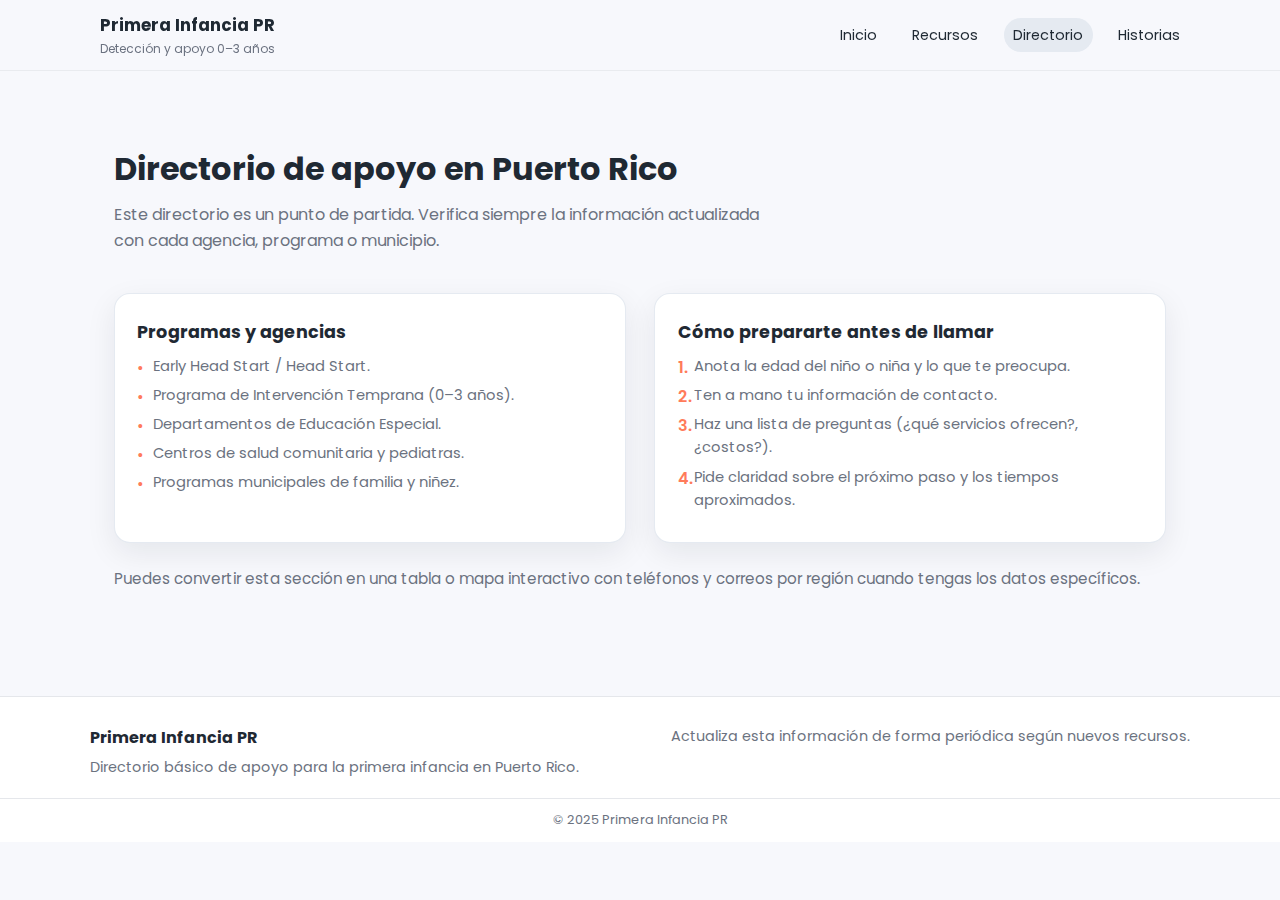
<file: directorio.html>
<!DOCTYPE html>
<html lang="es">
<head>
  <meta charset="UTF-8" />
  <meta name="viewport" content="width=device-width, initial-scale=1.0" />
  <title>Directorio – Primera Infancia PR</title>
  <link
    href="https://fonts.googleapis.com/css2?family=Poppins:wght@300;400;600;700&display=swap"
    rel="stylesheet"
  />
  <link rel="stylesheet" href="style.css" />
</head>
<body>
  <header class="header">
    <div class="container header__content">
      <div class="logo">
        <span class="logo__icon"></span>
        <div class="logo__text">
          <span class="logo__title">Primera Infancia PR</span>
          <span class="logo__subtitle">Detección y apoyo 0–3 años</span>
        </div>
      </div>

      <nav class="nav">
        <a href="index.html">Inicio</a>
        <a href="recursos.html">Recursos</a>
        <a href="directorio.html" class="nav__active">Directorio</a>
        <a href="historias.html">Historias</a>
      </nav>
    </div>
  </header>

  <main>
    <section class="section">
      <div class="container">
        <div class="section__header">
          <h2>Directorio de apoyo en Puerto Rico</h2>
          <p>
            Este directorio es un punto de partida. Verifica siempre la
            información actualizada con cada agencia, programa o municipio.
          </p>
        </div>

        <div class="grid grid--2">
          <article class="card">
            <h3>Programas y agencias</h3>
            <ul class="list">
              <li>Early Head Start / Head Start.</li>
              <li>Programa de Intervención Temprana (0–3 años).</li>
              <li>Departamentos de Educación Especial.</li>
              <li>Centros de salud comunitaria y pediatras.</li>
              <li>Programas municipales de familia y niñez.</li>
            </ul>
          </article>

          <article class="card">
            <h3>Cómo prepararte antes de llamar</h3>
            <ol class="list list--ordered">
              <li>Anota la edad del niño o niña y lo que te preocupa.</li>
              <li>Ten a mano tu información de contacto.</li>
              <li>Haz una lista de preguntas (¿qué servicios ofrecen?, ¿costos?).</li>
              <li>Pide claridad sobre el próximo paso y los tiempos aproximados.</li>
            </ol>
          </article>
        </div>

        <p class="section__note">
          Puedes convertir esta sección en una tabla o mapa interactivo con
          teléfonos y correos por región cuando tengas los datos específicos.
        </p>
      </div>
    </section>
  </main>

  <footer class="footer">
    <div class="container footer__content">
      <div class="footer__left">
        <p class="footer__title">Primera Infancia PR</p>
        <p class="footer__text">
          Directorio básico de apoyo para la primera infancia en Puerto Rico.
        </p>
      </div>
      <div class="footer__right">
        <p class="footer__text">
          Actualiza esta información de forma periódica según nuevos recursos.
        </p>
      </div>
    </div>
    <div class="footer__bottom">
      <span>© 2025 Primera Infancia PR</span>
    </div>
  </footer>
</body>
</html>
</file>
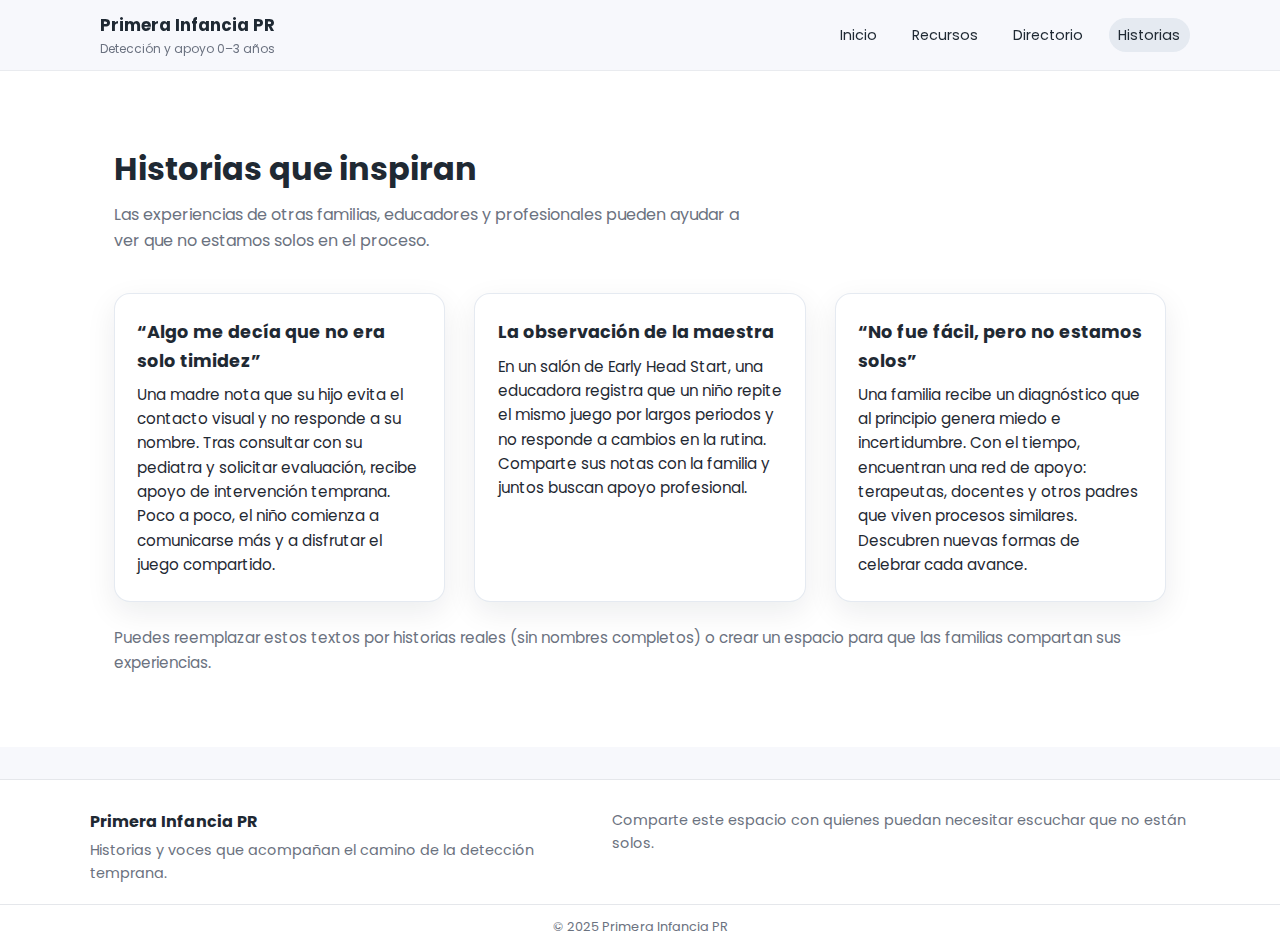
<file: historias.html>
<!DOCTYPE html>
<html lang="es">
<head>
  <meta charset="UTF-8" />
  <meta name="viewport" content="width=device-width, initial-scale=1.0" />
  <title>Historias – Primera Infancia PR</title>
  <link
    href="https://fonts.googleapis.com/css2?family=Poppins:wght@300;400;600;700&display=swap"
    rel="stylesheet"
  />
  <link rel="stylesheet" href="style.css" />
</head>
<body>
  <header class="header">
    <div class="container header__content">
      <div class="logo">
        <span class="logo__icon"></span>
        <div class="logo__text">
          <span class="logo__title">Primera Infancia PR</span>
          <span class="logo__subtitle">Detección y apoyo 0–3 años</span>
        </div>
      </div>

      <nav class="nav">
        <a href="index.html">Inicio</a>
        <a href="recursos.html">Recursos</a>
        <a href="directorio.html">Directorio</a>
        <a href="historias.html" class="nav__active">Historias</a>
      </nav>
    </div>
  </header>

  <main>
    <section class="section section--alt">
      <div class="container">
        <div class="section__header">
          <h2>Historias que inspiran</h2>
          <p>
            Las experiencias de otras familias, educadores y profesionales
            pueden ayudar a ver que no estamos solos en el proceso.
          </p>
        </div>

        <div class="grid grid--3">
          <article class="card card--story">
            <h3>“Algo me decía que no era solo timidez”</h3>
            <p>
              Una madre nota que su hijo evita el contacto visual y no responde
              a su nombre. Tras consultar con su pediatra y solicitar evaluación,
              recibe apoyo de intervención temprana. Poco a poco, el niño
              comienza a comunicarse más y a disfrutar el juego compartido.
            </p>
          </article>

          <article class="card card--story">
            <h3>La observación de la maestra</h3>
            <p>
              En un salón de Early Head Start, una educadora registra que un
              niño repite el mismo juego por largos periodos y no responde a
              cambios en la rutina. Comparte sus notas con la familia y juntos
              buscan apoyo profesional.
            </p>
          </article>

          <article class="card card--story">
            <h3>“No fue fácil, pero no estamos solos”</h3>
            <p>
              Una familia recibe un diagnóstico que al principio genera miedo e
              incertidumbre. Con el tiempo, encuentran una red de apoyo:
              terapeutas, docentes y otros padres que viven procesos similares.
              Descubren nuevas formas de celebrar cada avance.
            </p>
          </article>
        </div>

        <p class="section__note">
          Puedes reemplazar estos textos por historias reales (sin nombres
          completos) o crear un espacio para que las familias compartan sus
          experiencias.
        </p>
      </div>
    </section>
  </main>

  <footer class="footer">
    <div class="container footer__content">
      <div class="footer__left">
        <p class="footer__title">Primera Infancia PR</p>
        <p class="footer__text">
          Historias y voces que acompañan el camino de la detección temprana.
        </p>
      </div>
      <div class="footer__right">
        <p class="footer__text">
          Comparte este espacio con quienes puedan necesitar escuchar que no
          están solos.
        </p>
      </div>
    </div>
    <div class="footer__bottom">
      <span>© 2025 Primera Infancia PR</span>
    </div>
  </footer>
</body>
</html>
</file>
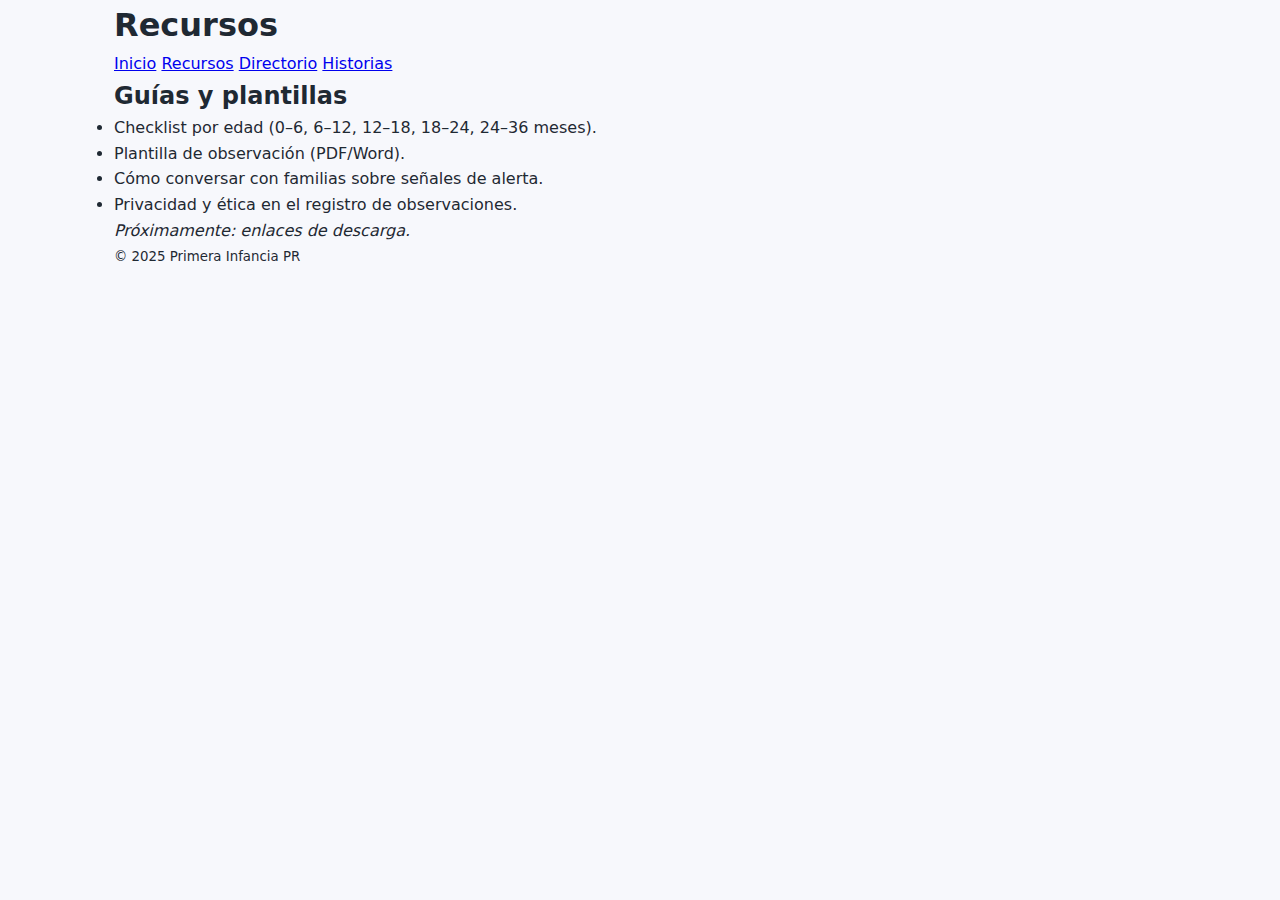
<file: recursos.html>
<!doctype html>
<html lang="es">
<head>
  <meta charset="utf-8" />
  <meta name="viewport" content="width=device-width, initial-scale=1" />
  <title>Recursos — Primera Infancia PR</title>
  <link rel="stylesheet" href="style.css" />
</head>
<body>
  <header class="site-header">
    <div class="container">
      <h1>Recursos</h1>
      <nav>
        <a href="index.html">Inicio</a>
        <a href="recursos.html">Recursos</a>
        <a href="directorio.html">Directorio</a>
        <a href="historias.html">Historias</a>
      </nav>
    </div>
  </header>

  <main class="container">
    <h2>Guías y plantillas</h2>
    <ul>
      <li>Checklist por edad (0–6, 6–12, 12–18, 18–24, 24–36 meses).</li>
      <li>Plantilla de observación (PDF/Word).</li>
      <li>Cómo conversar con familias sobre señales de alerta.</li>
      <li>Privacidad y ética en el registro de observaciones.</li>
    </ul>
    <p><em>Próximamente: enlaces de descarga.</em></p>
  </main>

  <footer class="site-footer">
    <div class="container"><small>© 2025 Primera Infancia PR</small></div>
  </footer>
</body>
</html>
</file>
<file: style.css>
/* ---------- Variables y base ---------- */
:root {
  --color-primary: #ff7b5a;
  --color-primary-dark: #e45f3e;
  --color-secondary: #2e5bff;
  --color-bg: #f7f8fc;
  --color-bg-alt: #ffffff;
  --color-text: #1f2933;
  --color-muted: #6b7280;
  --color-border: #e5e7eb;
  --radius-lg: 1.25rem;
  --radius-md: 1rem;
  --radius-pill: 999px;
  --shadow-soft: 0 10px 30px rgba(15, 23, 42, 0.08);
}

*,
*::before,
*::after {
  box-sizing: border-box;
  margin: 0;
  padding: 0;
}

body {
  font-family: "Poppins", system-ui, -apple-system, BlinkMacSystemFont,
    "Segoe UI", sans-serif;
  color: var(--color-text);
  background-color: var(--color-bg);
  line-height: 1.6;
}

/* ---------- Utilidades ---------- */
.container {
  width: 100%;
  max-width: 1100px;
  margin: 0 auto;
  padding: 0 1.5rem;
}

.section {
  padding: 4.5rem 0;
}

.section--alt {
  background-color: var(--color-bg-alt);
}

.section__header {
  margin-bottom: 2.5rem;
}

.section__header h2 {
  font-size: 2rem;
  font-weight: 700;
  margin-bottom: 0.5rem;
}

.section__header p {
  color: var(--color-muted);
  max-width: 650px;
}

.section__header--center {
  text-align: center;
  margin-left: auto;
  margin-right: auto;
}

.section__header--center p {
  margin-left: auto;
  margin-right: auto;
}

.section__note {
  margin-top: 1.5rem;
  font-size: 0.95rem;
  color: var(--color-muted);
}

/* ---------- Header / Nav ---------- */
.header {
  position: sticky;
  top: 0;
  z-index: 50;
  background-color: rgba(247, 248, 252, 0.96);
  backdrop-filter: blur(10px);
  border-bottom: 1px solid rgba(229, 231, 235, 0.8);
}

.header__content {
  display: flex;
  align-items: center;
  justify-content: space-between;
  padding: 0.75rem 0;
}

.logo {
  display: flex;
  align-items: center;
  gap: 0.6rem;
}

.logo__icon {
  font-size: 1.6rem;
}

.logo__title {
  font-weight: 700;
  font-size: 1.05rem;
}

.logo__subtitle {
  display: block;
  font-size: 0.75rem;
  color: var(--color-muted);
}

.nav {
  display: flex;
  align-items: center;
  gap: 1rem;
  font-size: 0.9rem;
}

.nav a {
  text-decoration: none;
  color: var(--color-text);
  padding: 0.35rem 0.6rem;
  border-radius: 999px;
  transition: background 0.2s ease, color 0.2s ease, transform 0.1s;
}

.nav a:hover {
  background-color: rgba(226, 232, 240, 0.9);
  transform: translateY(-1px);
}

.nav__cta {
  background-color: var(--color-primary);
  color: #fff !important;
  font-weight: 600;
}

.nav__cta:hover {
  background-color: var(--color-primary-dark);
}

.nav__active {
  background-color: rgba(226, 232, 240, 0.9);
}

/* ---------- Hero ---------- */
.hero {
  padding: 4rem 0 4.5rem;
}

.hero__grid {
  display: grid;
  grid-template-columns: minmax(0, 1.6fr) minmax(0, 1.1fr);
  gap: 2.5rem;
  align-items: center;
}

.hero__text h1 {
  font-size: 2.5rem;
  line-height: 1.15;
  margin-bottom: 1rem;
}

.hero__text p {
  color: var(--color-muted);
  margin-bottom: 1.5rem;
}

.hero__buttons {
  display: flex;
  flex-wrap: wrap;
  gap: 0.75rem;
  margin-bottom: 0.75rem;
}

.hero__buttons--center {
  justify-content: center;
}

.hero__note {
  font-size: 0.9rem;
  color: var(--color-muted);
}

.hero__card {
  background: linear-gradient(135deg, #ffffff, #fef3f2);
  border-radius: var(--radius-lg);
  padding: 1.8rem 1.6rem;
  box-shadow: var(--shadow-soft);
  border: 1px solid rgba(248, 113, 113, 0.15);
}

.hero__card h2 {
  font-size: 1.25rem;
  margin-bottom: 0.75rem;
}

.hero__card ul {
  list-style: none;
  margin-bottom: 0.75rem;
}

.hero__card li {
  font-size: 0.95rem;
  margin-bottom: 0.35rem;
  padding-left: 1.1rem;
  position: relative;
  color: var(--color-text);
}

.hero__card li::before {
  content: "•";
  position: absolute;
  left: 0;
  color: var(--color-primary);
}

.hero__link {
  font-size: 0.9rem;
  text-decoration: none;
  color: var(--color-secondary);
  font-weight: 600;
}

/* ---------- Botones ---------- */
.btn {
  display: inline-flex;
  align-items: center;
  justify-content: center;
  padding: 0.7rem 1.3rem;
  border-radius: var(--radius-pill);
  font-size: 0.9rem;
  font-weight: 600;
  border: 1px solid transparent;
  cursor: pointer;
  text-decoration: none;
  transition: background 0.2s ease, color 0.2s ease, transform 0.1s,
    box-shadow 0.2s ease;
}

.btn--primary {
  background-color: var(--color-primary);
  color: #fff;
  box-shadow: var(--shadow-soft);
}

.btn--primary:hover {
  background-color: var(--color-primary-dark);
  transform: translateY(-1px);
}

.btn--outline {
  background-color: #fff;
  color: var(--color-secondary);
  border-color: rgba(148, 163, 184, 0.7);
}

.btn--outline:hover {
  background-color: rgba(226, 232, 240, 0.6);
}

.btn--small {
  padding: 0.55rem 1rem;
  font-size: 0.85rem;
}

/* ---------- Grid y tarjetas ---------- */
.grid {
  display: grid;
  gap: 1.8rem;
}

.grid--2 {
  grid-template-columns: repeat(2, minmax(0, 1fr));
}

.grid--3 {
  grid-template-columns: repeat(3, minmax(0, 1fr));
}

.card {
  background-color: #fff;
  border-radius: var(--radius-md);
  padding: 1.5rem 1.4rem;
  box-shadow: var(--shadow-soft);
  border: 1px solid rgba(226, 232, 240, 0.9);
}

.card h3 {
  font-size: 1.1rem;
  margin-bottom: 0.5rem;
}

.card p {
  font-size: 0.95rem;
  color: var(--color-muted);
}

.card--age .tag {
  display: inline-block;
  font-size: 0.75rem;
  background-color: rgba(46, 91, 255, 0.08);
  color: var(--color-secondary);
  padding: 0.25rem 0.7rem;
  border-radius: 999px;
  margin-bottom: 0.4rem;
  font-weight: 600;
}

.card--story p {
  color: var(--color-text);
}

/* ---------- Listas ---------- */
.list {
  list-style: none;
  margin-top: 0.5rem;
}

.list li {
  font-size: 0.92rem;
  color: var(--color-muted);
  margin-bottom: 0.35rem;
  padding-left: 1rem;
  position: relative;
}

.list li::before {
  content: "•";
  position: absolute;
  left: 0;
  color: var(--color-primary);
  font-size: 1rem;
}

.list--compact li {
  font-size: 0.9rem;
}

.list--ordered {
  counter-reset: list-counter;
}

.list--ordered li::before {
  counter-increment: list-counter;
  content: counter(list-counter) ".";
  font-weight: 600;
}

/* ---------- Recursos ---------- */
.resources__actions {
  margin-top: 1.8rem;
  display: flex;
  align-items: center;
  gap: 1rem;
  flex-wrap: wrap;
}

.resources__note {
  font-size: 0.85rem;
  color: var(--color-muted);
}

/* ---------- Sección CTA ---------- */
.section--cta {
  background: radial-gradient(circle at top left, #fee2e2, #eff6ff);
}

/* ---------- Footer ---------- */
.footer {
  margin-top: 2rem;
  border-top: 1px solid var(--color-border);
  background-color: #ffffff;
}

.footer__content {
  display: flex;
  justify-content: space-between;
  gap: 2rem;
  padding: 1.8rem 0 1.2rem;
}

.footer__title {
  font-weight: 700;
  margin-bottom: 0.3rem;
}

.footer__text {
  font-size: 0.9rem;
  color: var(--color-muted);
}

.footer__bottom {
  border-top: 1px solid var(--color-border);
  text-align: center;
  padding: 0.7rem 0;
  font-size: 0.8rem;
  color: var(--color-muted);
}

/* ---------- Responsive ---------- */
@media (max-width: 900px) {
  .hero__grid {
    grid-template-columns: 1fr;
  }

  .grid--3 {
    grid-template-columns: repeat(2, minmax(0, 1fr));
  }
}

@media (max-width: 700px) {
  .header__content {
    flex-direction: column;
    align-items: flex-start;
    gap: 0.4rem;
  }

  .nav {
    flex-wrap: wrap;
    justify-content: flex-start;
  }

  .grid--2,
  .grid--3 {
    grid-template-columns: 1fr;
  }

  .hero__text h1 {
    font-size: 2rem;
  }
}
</file>
